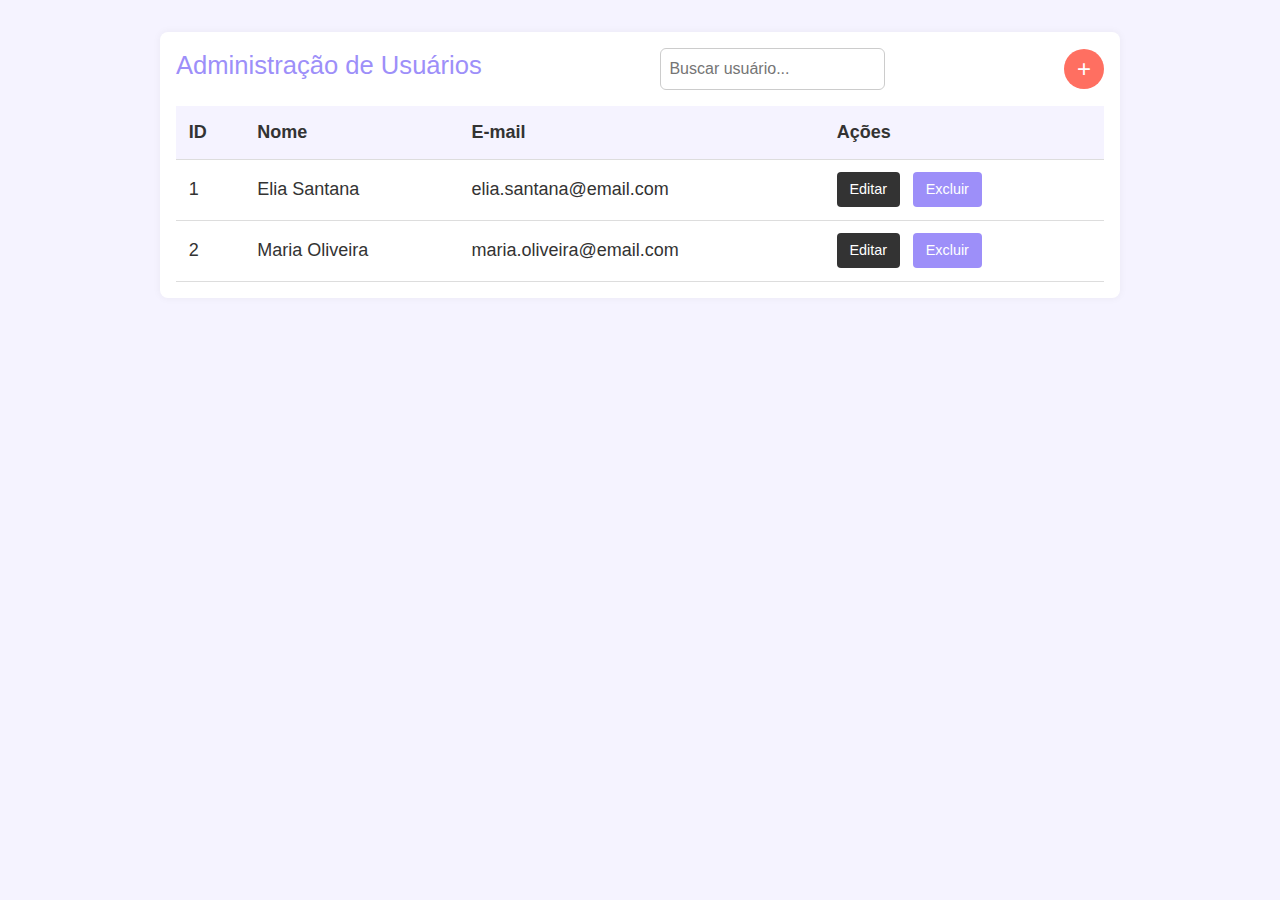
<file: pages/admin.html>
<!DOCTYPE html>
<html lang="pt-br">
<head>
  <meta charset="UTF-8" />
  <meta name="viewport" content="width=device-width, initial-scale=1.0" />
  <title>Administração de Usuários - Bingo Online</title>
  <!-- Bootstrap CSS -->
  <link href="https://cdn.jsdelivr.net/npm/bootstrap@5.3.0/dist/css/bootstrap.min.css" rel="stylesheet">
  <link rel="stylesheet" href="../assets/css/styles.css" />
    <style>
        main {
        max-width: 960px;
        margin: 2rem auto;
        padding: 1rem;
        background-color: var(--branco);
        border-radius: 8px;
        box-shadow: 0 0 8px rgba(0,0,0,0.05);
        }

        .admin-header {
        display: flex;
        justify-content: space-between;
        align-items: center;
        flex-wrap: wrap;
        gap: 10px;
        margin-bottom: 1rem;
        }

        .admin-header h2 {
        font-size: 1.6rem;
        color: var(--titulo-principal);
        }

        .search-input {
        padding: 0.5rem;
        border: 1px solid #ccc;
        border-radius: 6px;
        font-size: 1rem;
        }

        .add-button {
        background-color: var(--botao-primario);
        color: white;
        border: none;
        border-radius: 50%;
        width: 40px;
        height: 40px;
        font-size: 1.5rem;
        cursor: pointer;
        transition: background-color 0.3s;
        }

        .add-button:hover {
        background-color: var(--botao-hover);
        }

        table {
        width: 100%;
        border-collapse: collapse;
        margin-top: 1rem;
        }

        th, td {
        padding: 0.8rem;
        border-bottom: 1px solid #ddd;
        text-align: left;
        }

        th {
        background-color: var(--fundo);
        color: var(--texto-principal);
        }

        .action-btn {
        padding: 0.4rem 0.8rem;
        margin-right: 0.5rem;
        border: none;
        border-radius: 4px;
        cursor: pointer;
        font-size: 0.9rem;
        }

        .edit {
        background-color: var(--texto-principal);
        color: white;
        }

        .delete {
        background-color: var(--titulo-principal);
        color: white;
        }

        #modal {
        position: fixed;
        top: 0;
        left: 0;
        width: 100%;
        height: 100%;
        background-color: rgba(0,0,0,0.5);
        display: none;
        align-items: center;
        justify-content: center;
        z-index: 999;
        }

        #modal-content {
        background-color: white;
        padding: 1.5rem;
        border-radius: 10px;
        width: 100%;
        max-width: 400px;
        }

        #modal-content h3 {
        margin-bottom: 1rem;
        color: var(--titulo-principal);
        text-align: center;
        }

        #modal-content label {
        display: block;
        margin-top: 0.5rem;
        font-weight: bold;
        }

        #modal-content input {
        width: 100%;
        padding: 0.6rem;
        margin-top: 0.3rem;
        margin-bottom: 1rem;
        border: 1px solid #ccc;
        border-radius: 5px;
        }

        .modal-buttons {
        display: flex;
        justify-content: space-between;
        }
    </style>
</head>
<body>
  <main>
    <div class="admin-header">
      <h2>Administração de Usuários</h2>
      <input type="text" id="searchInput" class="search-input" placeholder="Buscar usuário..." />
      <button class="add-button" title="Cadastrar novo usuário">+</button>
    </div>

    <table>
      <thead>
        <tr>
          <th>ID</th>
          <th>Nome</th>
          <th>E-mail</th>
          <th>Ações</th>
        </tr>
      </thead>
      <tbody id="userTable">
        <tr>
          <td>1</td>
          <td>Elia Santana</td>
          <td>elia.santana@email.com</td>
          <td>
            <button class="action-btn edit">Editar</button>
            <button class="action-btn delete">Excluir</button>
          </td>
        </tr>
        <tr>
          <td>2</td>
          <td>Maria Oliveira</td>
          <td>maria.oliveira@email.com</td>
          <td>
            <button class="action-btn edit">Editar</button>
            <button class="action-btn delete">Excluir</button>
          </td>
        </tr>
      </tbody>
    </table>

    <!-- Modal -->
    <div id="modal">
      <div id="modal-content">
        <h3>Novo Usuário</h3>
        <form id="formCadastro">
          <label for="nomeNovo">Nome:</label>
          <input type="text" id="nomeNovo" required />

          <label for="emailNovo">E-mail:</label>
          <input type="email" id="emailNovo" required />

          <div class="modal-buttons">
            <button type="submit" class="btn">Salvar</button>
            <button type="button" class="btn btn-outline" onclick="fecharModal()">Cancelar</button>
          </div>
        </form>
      </div>
    </div>
  </main>

  <!-- Bootstrap JS -->
  <script src="https://cdn.jsdelivr.net/npm/bootstrap@5.3.0/dist/js/bootstrap.bundle.min.js"></script>
  <script>
    let proximoId = 3;
    const btnAdicionar = document.querySelector('.add-button');
    const modal = document.getElementById('modal');
    const formCadastro = document.getElementById('formCadastro');
    const userTable = document.getElementById('userTable');

    btnAdicionar.addEventListener('click', () => {
      modal.style.display = 'flex';
    });

    function fecharModal() {
      modal.style.display = 'none';
      formCadastro.reset();
    }

    formCadastro.addEventListener('submit', function (e) {
      e.preventDefault();
      const nome = document.getElementById('nomeNovo').value;
      const email = document.getElementById('emailNovo').value;

      const tr = document.createElement('tr');
      tr.innerHTML = `
        <td>${proximoId++}</td>
        <td>${nome}</td>
        <td>${email}</td>
        <td>
          <button class="action-btn edit">Editar</button>
          <button class="action-btn delete">Excluir</button>
        </td>
      `;
      userTable.appendChild(tr);
      fecharModal();
    });

    document.getElementById('searchInput').addEventListener('input', function () {
      const termo = this.value.toLowerCase();
      const linhas = userTable.querySelectorAll('tr');
      linhas.forEach(linha => {
        const nome = linha.children[1].textContent.toLowerCase();
        const email = linha.children[2].textContent.toLowerCase();
        if (nome.includes(termo) || email.includes(termo)) {
          linha.style.display = '';
        } else {
          linha.style.display = 'none';
        }
      });
    });
  </script>
</body>
</html>
</file>
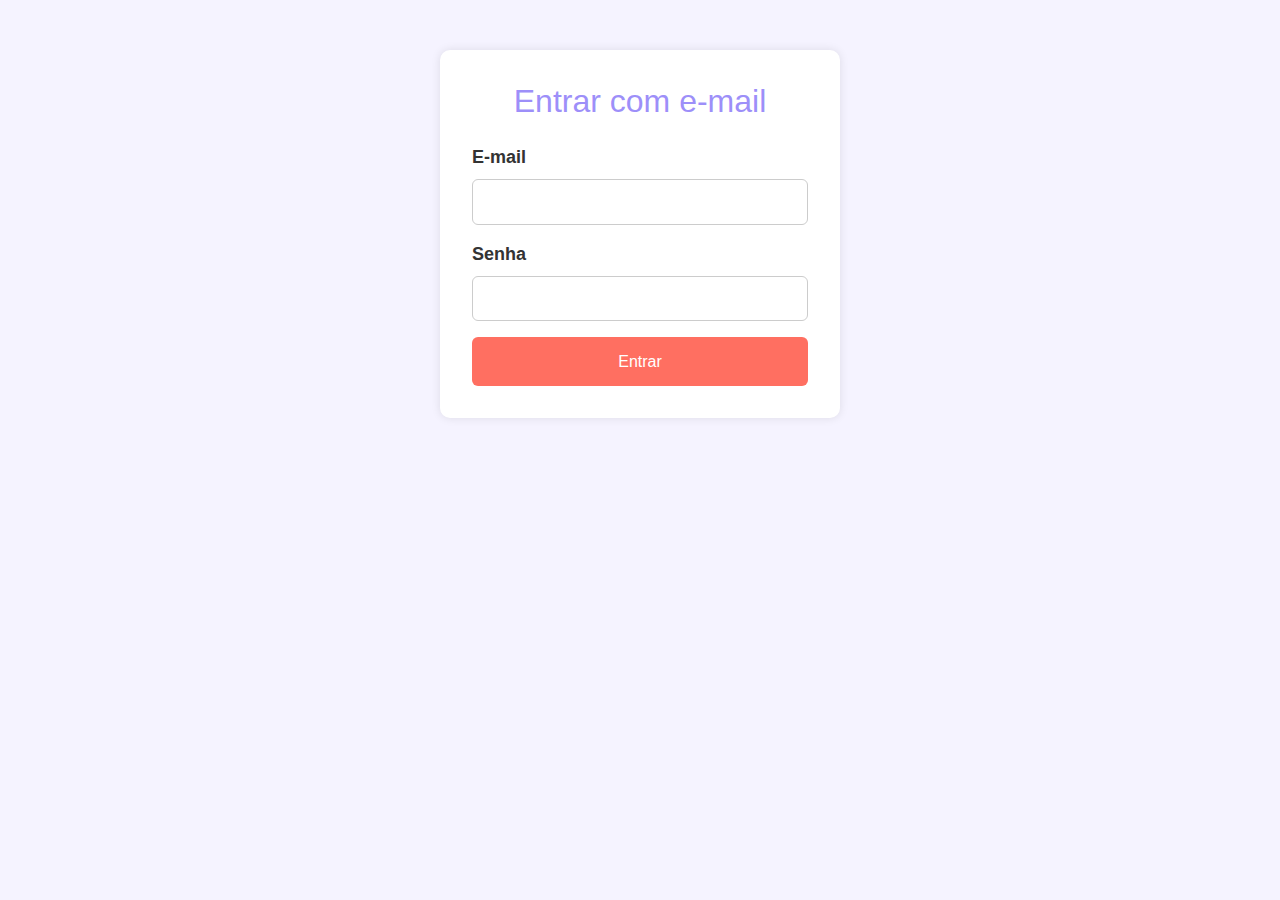
<file: pages/login.html>
<!DOCTYPE html>
<html lang="pt-br">
<head>
  <meta charset="UTF-8" />
  <meta name="viewport" content="width=device-width, initial-scale=1.0" />
  <title>Login - Bingo Online</title>
  <!-- Bootstrap CSS -->
    <link href="https://cdn.jsdelivr.net/npm/bootstrap@5.3.0/dist/css/bootstrap.min.css" rel="stylesheet">
  <link rel="stylesheet" href="../assets/css/styles.css" />
  <style>
    .login-container {
      max-width: 400px;
      margin: 50px auto;
      background-color: var(--branco);
      padding: 2rem;
      border-radius: 10px;
      box-shadow: 0 0 10px rgba(0,0,0,0.1);
    }

    .login-container h2 {
      text-align: center;
      margin-bottom: 1.5rem;
      color: var(--titulo-principal);
    }

    .form-group {
      margin-bottom: 1rem;
    }

    .form-group label {
      display: block;
      font-weight: bold;
      margin-bottom: 0.5rem;
    }

    .form-group input {
      width: 100%;
      padding: 0.6rem;
      border: 1px solid #ccc;
      border-radius: 6px;
      font-size: 1rem;
    }

    .form-group input:focus {
      border-color: var(--botao-primario);
      outline: none;
    }

    .error {
      color: red;
      font-size: 0.9rem;
      display: none;
      margin-top: 0.3rem;
    }

    .btn-login {
      width: 100%;
      padding: 0.8rem;
      background-color: var(--botao-primario);
      color: white;
      border: none;
      border-radius: 6px;
      font-size: 1rem;
      cursor: pointer;
    }

    .btn-login:hover {
      background-color: var(--botao-hover);
    }
  </style>
</head>
<body>

  <main class="login-container">
    <h2>Entrar com e-mail</h2>
    <form id="loginForm">
      <div class="form-group">
        <label for="email">E-mail</label>
        <input type="email" id="email" required />
        <span class="error" id="emailError">Informe um e-mail válido.</span>
      </div>

      <div class="form-group">
        <label for="senha">Senha</label>
        <input type="password" id="senha" minlength="6" required />
        <span class="error" id="senhaError">A senha deve ter pelo menos 6 caracteres.</span>
      </div>

      <button type="submit" class="btn-login">Entrar</button>
    </form>
  </main>

  <!-- Bootstrap JS -->
  <script src="https://cdn.jsdelivr.net/npm/bootstrap@5.3.0/dist/js/bootstrap.bundle.min.js"></script>
  <script>
    const form = document.getElementById('loginForm');
    const email = document.getElementById('email');
    const senha = document.getElementById('senha');
    const emailError = document.getElementById('emailError');
    const senhaError = document.getElementById('senhaError');

    form.addEventListener('submit', function (e) {
      e.preventDefault();
      let valido = true;

      // Validação de e-mail
      if (!email.value.includes('@') || !email.value.includes('.')) {
        emailError.style.display = 'block';
        valido = false;
      } else {
        emailError.style.display = 'none';
      }

      // Validação de senha
      if (senha.value.length < 6) {
        senhaError.style.display = 'block';
        valido = false;
      } else {
        senhaError.style.display = 'none';
      }

      if (valido) {
        alert('Login simulado com sucesso!');
        window.location.href = "admin.html"; // ajuste o caminho se necessário
      }
    });
  </script>
</body>
</html>
</file>
<file: assets/css/styles.css>
@charset "UTF-8";

/* Reset básico */
* {
    margin: 0;
    padding: 0;
    box-sizing: border-box;
}
/* Variáveis para o site com paleta apropriada para daltônicos */
:root {
    --fundo: #f5f3ff;            /* Lilás clarinho */
    --texto-principal: #333333; /* Texto escuro */
    --titulo-principal: #9D8FF9;/* Roxo */
    --botao-primario: #ff6f61;  /* Laranja */
    --botao-hover: #e35d54;     /* Laranja escuro */
    --destaque: #f7c948;        /* Amarelo */
    --branco: #ffffff;
}
/* Logo */
.logo {
    height: 80px;
    width: auto;
}

/* Título */
.site-title {
    font-size: 2rem;
    color: var(--titulo-principal);
    text-align: center;
    flex-grow: 1;
    margin-left: 20px;
}

/* HEADER */
.header {
    display: flex;
    align-items: center;
    justify-content: space-between;
    flex-wrap: wrap;
    background-color: var(--branco);
    padding: 10px 20px;
    box-shadow: 0 2px 5px rgba(0, 0, 0, 0.1);
}

/* Estilos base */
body {
    background-color: var(--fundo);
    color: var(--texto-principal);
    font-family: Arial, sans-serif;
    transition: background-color 0.5s ease, color 0.5s ease;
}

/* Menu de navegação */
.nav {
    display: flex;
    align-items: center;
    gap: 20px;
    flex-wrap: wrap;
}
.nav-links {
    list-style: none;
    display: flex;
    gap: 15px;
}
.nav-links a {
    text-decoration: none;
    color: var(--texto-principal);
    font-weight: 500;
}

.nav-links a:hover {
    color: var(--titulo-principal);
}
/* Botões de autenticação */
.auth-buttons {
    display: flex;
    gap: 10px;
}
.btn {
    background-color: var(--botao-primario);
    color: var(--branco);
    border: none;
    padding: 8px 14px;
    border-radius: 5px;
    cursor: pointer;
    font-size: 0.9rem;
}
.btn:hover {
    background-color: var(--botao-hover);
}
.btn-outline {
    background-color: transparent;
    border: 2px solid var(--botao-primario);
    color: var(--botao-primario);
}
.btn-outline:hover {
    background-color: var(--botao-hover);
    color: var(--branco);
    border-color: var(--botao-hover);
}

/* Botão original de atividades */
.button-atividades {
    background-color: var(--botao-primario);
    color: var(--branco);
    padding: 10px 16px;
    text-decoration: none;
    border-radius: 6px;
    font-size: 1rem;
    transition: background-color 0.3s ease;
    margin-left: 20px;
}
.button-atividades:hover {
    background-color: var(--botao-hover);
}

/* Container antigo */
.button-container {
    display: flex;
    align-items: center;
}

/* Destaque */
.highlight {
    color: var(--destaque);
}

/* Seções */
section {
    text-align: justify;
    margin: 27px auto;
    padding: 20px;
    max-width: 98%;
    border-radius: 8px;
    box-sizing: border-box;
    background-color: var(--branco);
    box-shadow: 0 1px 3px rgba(0,0,0,0.05);
}

/* Rodapé */
footer {
    background-color: var(--titulo-principal);
    text-align: center;
    padding: 15px;
    margin-top: 40px;
    font-size: 0.9rem;
    color: var(--branco);
    box-shadow: 0 -1px 4px rgba(0,0,0,0.05);
}


/* MEDIA QUERIES */
@media (max-width: 480px) {
  h2 {
    font-size: 1.3rem;
  }

  .btn {
    width: 100%;
    padding: 0.8rem;
  }

  input[type="number"] {
    font-size: 0.95rem;
  }

  .logo {
    height: 40px;
  }
}

/* RESPONSIVO: tablets (≥600px) */
@media (min-width: 600px) {
    .header {
        flex-direction: row;
        align-items: center;
        justify-content: space-between;
        flex-wrap: wrap;
    }

    .site-title {
        font-size: 2rem;
        margin-left: 20px;
    }

    .nav {
        flex-direction: row;
        align-items: center;
        justify-content: flex-end;
        gap: 20px;
        width: auto;
    }

    .nav-links {
        flex-direction: row;
        gap: 15px;
        width: auto;
    }

    .auth-buttons {
        flex-direction: row;
        gap: 10px;
        width: auto;
    }

    .btn, .btn-outline {
        width: auto;
    }

    section {
        max-width: 90%;
    }
}

/* RESPONSIVO: desktops (≥992px) */
@media (min-width: 992px) {
    body {
        font-size: 18px;
    }

    section {
        max-width: 800px;
    }

    .site-title {
        font-size: 2.2rem;
    }
}
</file>
